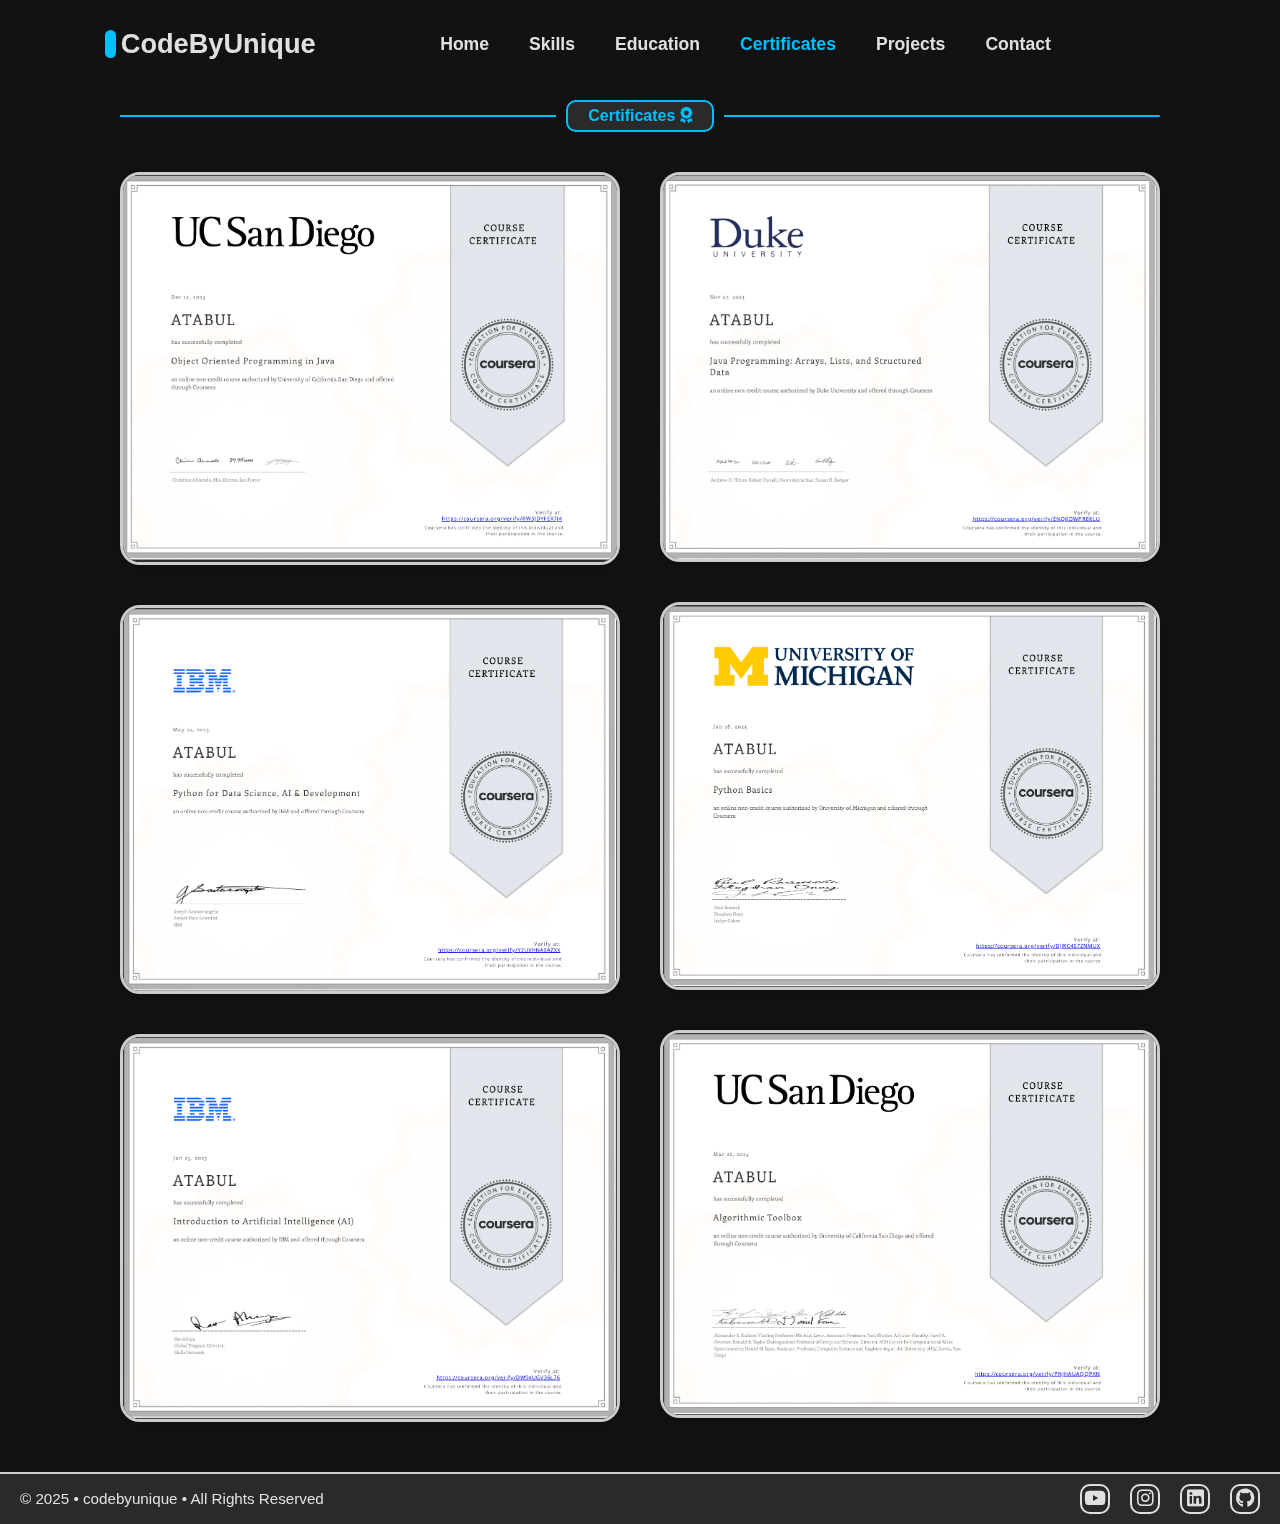
<file: src/pages/certificates.html>
<!DOCTYPE html>
<html>

<head>
    <meta charset="utf-8">
    <meta name="viewport" content="width=device-width, initial-scale=1">
    <title>Certificates</title>
    <link rel="stylesheet" type="text/css" href="../style/style.css">
    <link rel="icon" href="/assets/favicons/favicon.png" type="image/png" sizes="32x32">

    <link rel="stylesheet" href="https://cdnjs.cloudflare.com/ajax/libs/font-awesome/6.2.0/css/all.min.css">
    <link rel="stylesheet" href="https://unpkg.com/boxicons@latest/css/boxicons.min.css">
</head>

<body>

    <header class="header" id="header">
        <a href="../../index.html" class="logo"><span class="main-icon"></span><span>CodeByUnique</span></a>

        <div class="navbar">
            <a href="/index.html">Home</a>
            <a href="./skills.html">Skills</a>
            <a href="./education.html">Education</a>
            <a href="./certificates.html" class="active">Certificates</a>
            <a href="./projects.html">Projects</a>
            <a href="./contact.html">Contact</a>
        </div>

        <div class="main">
            <div class="main-items menu-icon-container" id="menu-icon-js">
                <div class="bx bx-menu" id="menu-icon"></div>
            </div>
        </div>
    </header>

    <div class="page">
    <main class="certificates-main">
        <div class="certificates-section">

            <div class="column programming-certificates">
                <div class="header">
                    <div class="header-line"></div>
                    <div class="text">Certificates <i class="fa-solid fa-award"></i></div>
                    <div class="header-line right"></div>
                </div>
                <div class="images">
                    <div class="first image-column">
                        <img src="/assets/certificates/Object Oriented Programming in Java.png" alt="Java Certificate" >
                        <img src="/assets/certificates/Python for Data Science, AI & Development.png" alt="Python">
                        <img src="/assets/certificates/Introduction to Artificial Intelligence (AI).png" alt="AI">
                    </div>
                    <div class="second image-column">
                        <img src="/assets/certificates/Java Programming- Arrays, Lists, and Structured.png" alt="Java Certificate">
                        <img src="/assets/certificates/Python Basics.png" alt="Python">
                        <img src="/assets/certificates/Algorithmic Toolbox.png" alt="Toolbox">
                    </div>
                </div>
            </div>
        </div>
    </main>

    <footer class="footer">
        <div class="left">
            &copy; 2025 • codebyunique • All Rights Reserved
        </div>
    <div class="right">
      <div class="social"><a href="https://www.youtube.com/@CodeByUnique" target="_blank"><i class="fa-brands fa-youtube"></i></a></div>
      <div class="social"><a href="https://www.instagram.com/codebyunique/" target="_blank"><i class="fa-brands fa-instagram"></i></a></div>
      <div class="social"><a href="https://www.linkedin.com/in/07atabul/" target="_blank"><i class="fa-brands fa-linkedin"></i></a></div>
      <div class="social"><a href="https://github.com/codebyunique" target="_blank"><i class="fa-brands fa-github"></i></a></div>
    </div>
    </footer>
    </div>

    <div class="nav-touch-close" id="nav-tc-js"></div>

    <script type="text/javascript" src="../script/script.js"></script>

</body>

</html>
</file>
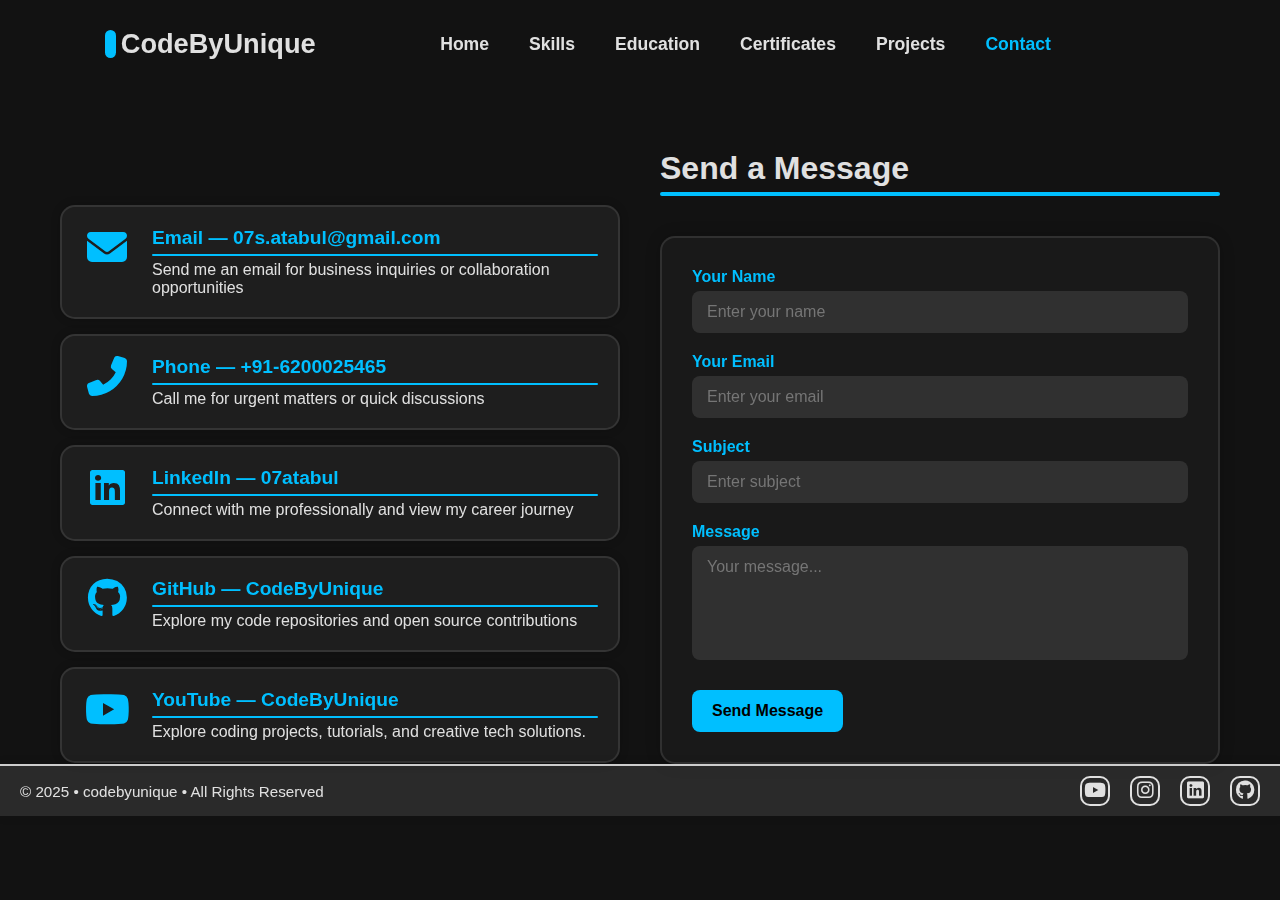
<file: src/pages/contact.html>
<!DOCTYPE html>
<html lang="en">

<head>
  <meta charset="utf-8" />
  <meta name="viewport" content="width=device-width, initial-scale=1" />
  <title>Contact</title>
  <link rel="stylesheet" href="../style/style.css" />
  <link rel="icon" href="/assets/favicons/favicon.png" type="image/png" sizes="32x32" />
  <link rel="stylesheet" href="https://cdnjs.cloudflare.com/ajax/libs/font-awesome/6.2.0/css/all.min.css" />
  <link rel="stylesheet" href="https://unpkg.com/boxicons@latest/css/boxicons.min.css" />
</head>

<body>

  <!-- Header -->
  <header class="header" id="header">
    <a href="../../index.html" class="logo"><span class="main-icon"></span><span>CodeByUnique</span></a>

    <div class="navbar">
      <a href="/index.html">Home</a>
      <a href="./skills.html">Skills</a>
      <a href="./education.html">Education</a>
      <a href="./certificates.html">Certificates</a>
      <a href="./projects.html">Projects</a>
      <a href="./contact.html" class="active">Contact</a>
    </div>

    <div class="main">
      <div class="main-items menu-icon-container" id="menu-icon-js">
        <div class="bx bx-menu" id="menu-icon"></div>
      </div>
    </div>
  </header>

  <!-- Contact Main -->
<main class="contact-main">
  <div class="contact-container">

    <!-- Left Section: Contact Info (No Header) -->
    <div class="contact-section">
      <div class="section">
        <!-- Email -->
        <div class="block">
          <div class="icon">
            <i class="fas fa-envelope fa-3x"></i>
          </div>
          <div class="content">
            <div class="content-row">
              <div class="name">Email — 07s.atabul@gmail.com</div>
              <div class="line"></div>
            </div>
            <div class="text">
              Send me an email for business inquiries or collaboration opportunities
            </div>
          </div>
        </div>

        <!-- Phone -->
        <div class="block">
          <div class="icon">
            <i class="fas fa-phone-alt fa-3x"></i>
          </div>
          <div class="content">
            <div class="content-row">
              <div class="name">Phone — +91-6200025465</div>
              <div class="line"></div>
            </div>
            <div class="text">
              Call me for urgent matters or quick discussions
            </div>
          </div>
        </div>

        <!-- LinkedIn -->
        <div class="block">
          <div class="icon">
            <a href="https://www.linkedin.com/in/07atabul" target="_blank">
              <i class="fab fa-linkedin fa-3x"></i>
            </a>
          </div>
          <div class="content">
            <div class="content-row">
              <a href="https://www.linkedin.com/in/07atabul" target="_blank" class="name">LinkedIn — 07atabul</a>
              <div class="line"></div>
            </div>
            <div class="text">
              Connect with me professionally and view my career journey
            </div>
          </div>
        </div>

        <!-- GitHub -->
        <div class="block">
          <div class="icon">
            <a href="https://github.com/codebyunique" target="_blank">
              <i class="fab fa-github fa-3x"></i>
            </a>
          </div>
          <div class="content">
            <div class="content-row">
              <a href="https://github.com/codebyunique" target="_blank" class="name">GitHub — CodeByUnique</a>
              <div class="line"></div>
            </div>
            <div class="text">
              Explore my code repositories and open source contributions
            </div>
          </div>
        </div>
                <!-- YouTube -->
        <div class="block">
          <div class="icon">
            <a href="https://www.youtube.com/@CodeByUnique" target="_blank">
              <i class="fab fa-youtube fa-3x"></i>
            </a>
          </div>
          <div class="content">
            <div class="content-row">
              <a href="https://www.youtube.com/@CodeByUnique" target="_blank" class="name">YouTube — CodeByUnique</a>
              <div class="line"></div>
            </div>
            <div class="text">
              Explore coding projects, tutorials, and creative tech solutions.
            </div>
          </div>
          </div>
      </div>
    </div>

   <!-- Contact Section -->
<div class="contact-sections">
  <div class="contact-header">
    <div class="header-text">Send a Message</div>
    <div class="header-line"></div>
  </div>

  <div class="contact-form-wrapper">
<form id="contact-form" action="https://formspree.io/f/xanbweeb" method="POST" class="contact-form">
      <div class="input-box">
        <label for="name">Your Name</label>
        <input type="text" name="name" id="name" required placeholder="Enter your name" autocomplete="name" />
      </div>
      <div class="input-box">
        <label for="email">Your Email</label>
        <input type="email" name="email" id="email" required placeholder="Enter your email" autocomplete="email" />
      </div>
      <div class="input-box">
        <label for="subject">Subject</label>
        <input type="text" name="subject" id="subject" placeholder="Enter subject" autocomplete="off" />
      </div>
      <div class="input-box">
        <label for="message">Message</label>
        <textarea name="message" id="message" rows="5" required placeholder="Your message..." autocomplete="off"></textarea>
      </div>
      <div class="error">Please fill all required fields correctly.</div>
      <div class="email-error">Please enter a valid email address.</div>
      <button type="submit" class="send-button contact-button">
        <span class="submit-text">Send Message</span>
        <span class="contact-load" style="display:none;">Sending...</span>
      </button>
    </form>
  </div>

  <!-- ✅ Success Message Section (Initially Hidden) -->
  <div class="contact-submit-after hide">
    <div class="submit-success-message">
      <p>Thank you for contacting us! We will get back to you soon.</p>
      <button class="csa-ok">OK</button>
    </div>
  </div>
</div>


  </div> <!-- End contact-container -->
</main>


  <!-- Footer -->
  <footer class="footer">
    <div class="left">
      &copy; 2025 • codebyunique • All Rights Reserved
    </div>
    <div class="right">
      <div class="social"><a href="https://www.youtube.com/@CodeByUnique" target="_blank"><i class="fa-brands fa-youtube"></i></a></div>
      <div class="social"><a href="https://www.instagram.com/codebyunique/" target="_blank"><i class="fa-brands fa-instagram"></i></a></div>
      <div class="social"><a href="https://www.linkedin.com/in/07atabul/" target="_blank"><i class="fa-brands fa-linkedin"></i></a></div>
      <div class="social"><a href="https://github.com/codebyunique" target="_blank"><i class="fa-brands fa-github"></i></a></div>
    </div>
  </footer>

  <div class="nav-touch-close" id="nav-tc-js"></div>
  <script src="../script/script.js"></script>

</body>

</html>
</file>
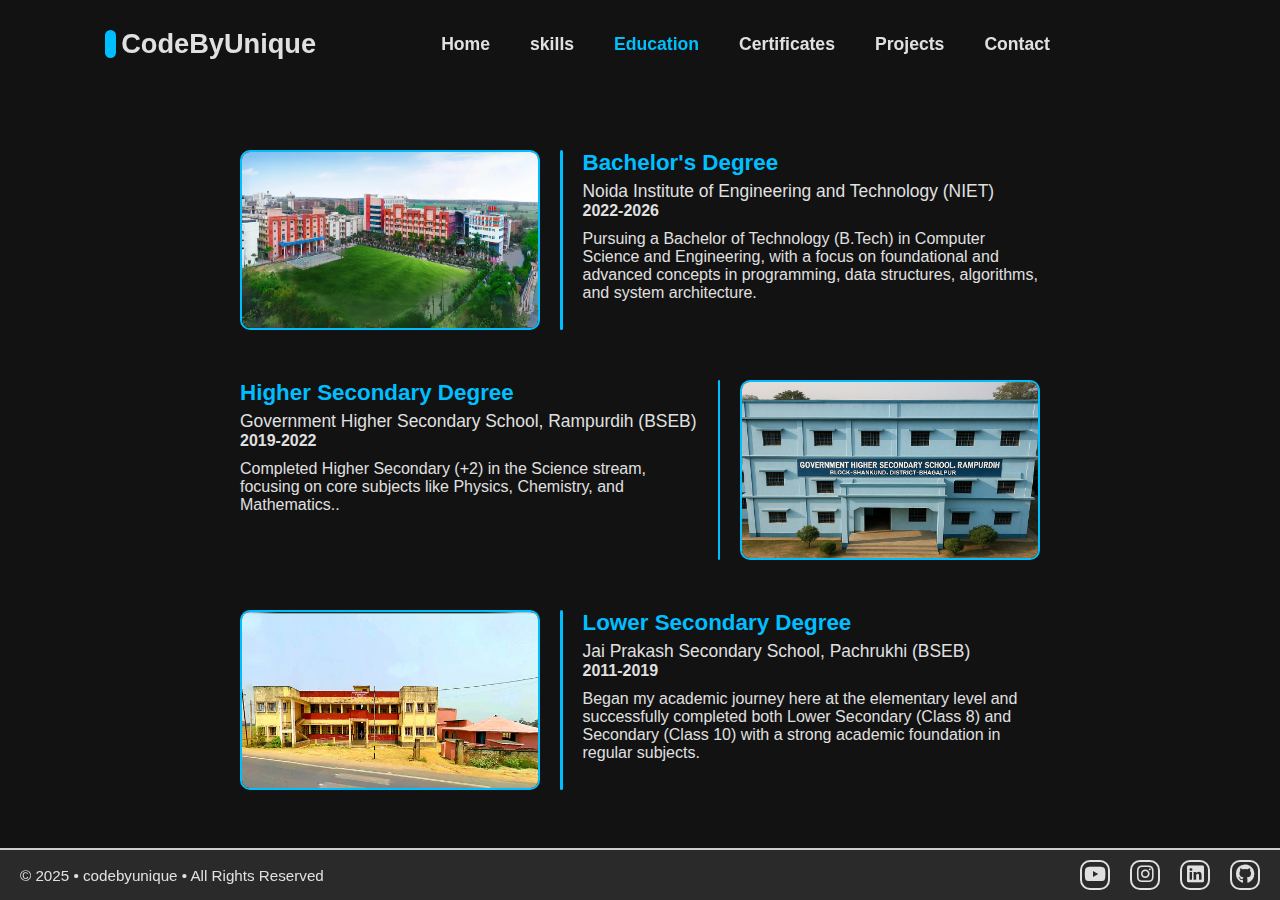
<file: src/pages/education.html>
<!DOCTYPE html>
<html>

<head>
    <meta charset="utf-8">
    <meta name="viewport" content="width=device-width, initial-scale=1">
    <title>Education</title>
    <link rel="stylesheet" type="text/css" href="../style/style.css">
    <link rel="icon" href="/assets/favicons/favicon.png" type="image/png" sizes="32x32">

    <link rel="stylesheet" href="https://cdnjs.cloudflare.com/ajax/libs/font-awesome/6.2.0/css/all.min.css">
    <link rel="stylesheet" href="https://unpkg.com/boxicons@latest/css/boxicons.min.css">

</head>

<body>
    <header class="header" id="header">
        <a href="../../index.html" class="logo"><span class="main-icon"></span><span>CodeByUnique</span></a>

        <div class="navbar">
            <a href="/index.html">Home</a>
            <a href="./skills.html">skills</a>
            <a href="./education.html" class="active">Education</a>
            <a href="./certificates.html">Certificates</a>
            <a href="./projects.html">Projects</a>
            <a href="./contact.html">Contact</a>
        </div>

        <div class="main">
            <div class="main-items menu-icon-container" id="menu-icon-js">
                <div class="bx bx-menu" id="menu-icon"></div>
            </div>
        </div>
    </header>


    <div class="page">
        <main class="education-main">
            <div class="education-section">
                <div class="study first">
                    <div class="image">
                        <img src="/assets/education/three.jpg" alt="">
                    </div>
                    <div class="line"></div>
                    <div class="texts">
                        <div class="header">Bachelor's Degree</div>
                        <div class="name">Noida Institute of Engineering and Technology (NIET)</div>
                        <div class="year">2022-2026</div>
                        <div class="text">Pursuing a Bachelor of Technology (B.Tech) in Computer Science and Engineering, with a focus on foundational and advanced concepts in programming, data structures, algorithms, and system architecture.</div>
                    </div>
                </div>
                <div class="study second">
                    <div class="image">
                        <img src="/assets/education/two.png" alt="">
                    </div>
                    <div class="line"></div>
                    <div class="texts">
                        <div class="header">Higher Secondary Degree</div>
                        <div class="name">Government Higher Secondary School, Rampurdih (BSEB)</div>
                        <div class="year">2019-2022</div>
                        <div class="text">Completed Higher Secondary (+2) in the Science stream, focusing on core subjects like Physics, Chemistry, and Mathematics.. </div>
                    </div>
                </div>
                <div class="study third">
                    <div class="image">
                        <img src="/assets/education/one.jpg" alt="">
                    </div>
                    <div class="line"></div>
                    <div class="texts">
                        <div class="header">Lower Secondary Degree</div>
                        <div class="name">Jai Prakash Secondary School, Pachrukhi (BSEB)</div>
                        <div class="year">2011-2019</div>
                        <div class="text">Began my academic journey here at the elementary level and successfully completed both Lower Secondary (Class 8) and Secondary (Class 10) with a strong academic foundation in regular subjects.</div>
                    </div>
                </div>
            </div>
        </main>
        <footer class="footer">
            <div class="left">
            &copy; 2025 • codebyunique • All Rights Reserved
            </div>
    <div class="right">
      <div class="social"><a href="https://www.youtube.com/@CodeByUnique" target="_blank"><i class="fa-brands fa-youtube"></i></a></div>
      <div class="social"><a href="https://www.instagram.com/codebyunique/" target="_blank"><i class="fa-brands fa-instagram"></i></a></div>
      <div class="social"><a href="https://www.linkedin.com/in/07atabul/" target="_blank"><i class="fa-brands fa-linkedin"></i></a></div>
      <div class="social"><a href="https://github.com/codebyunique" target="_blank"><i class="fa-brands fa-github"></i></a></div>
    </div>
        </footer>
    </div>





    <div class="nav-touch-close" id="nav-tc-js"></div>

    <script type="text/javascript" src="../script/script.js"></script>

</body>

</html>
</file>
<file: src/style/style.css>
@import url('https://fonts.googleapis.com/css2?family=Poppins:wght@300;400;500;600;700&display=swap');

* {
	padding: 0;
	margin: 0;
	box-sizing: border-box;
	font-family: 'inter', sans-serif;
	text-decoration: none;
	list-style: none;
}

:root {
  --bg-color: #121212;         /* Classic dark background */
  --text-color: #e0e0e0;       /* Soft white text */
  --main-color: #00bfff;       /* Soft sky blue for highlights */

}

body {
	min-height: 100vh;
	background: var(--bg-color);
	color: var(--text-color);
}

/* Header Section */
header {
	position: fixed;
	width: 100%;
	top: 0;
	right: 0;
	z-index: 117;
	display: flex;
	align-items: center;
	justify-content: space-evenly;
	background: transparent;
	padding: 28px 0px;
	transition: all 0.5s ease;
}
header.scrolled {
	backdrop-filter: blur(4px);
}

.logo {
	display: flex;
	align-items: center;
}
.logo .main-icon {
	width: 0.7rem;
	height: 1.7rem;
	margin-right: 5px;
	background-color: var(--main-color);
	border-radius: 50px;
}
.logo span {
	color: var(--text-color);
	font-size: 1.7rem;
	font-weight: 600;
}

.navbar {
	display: flex;
}
.navbar a {
	position: relative;
	color: var(--text-color);
	font-size: 1.1rem;
	font-weight: 600;
	padding: 5px 0;
	margin: 0 20px;
	display: flex;
	justify-content: center;
	transition: all 0.3s ease;
}
.navbar a::before {
	content: "";
	position: absolute;
	top: 0;
	width: 0px;
	height: 2px;
	border-radius: 10px;
	background-color: var(--text-color);
	transition: all 0.3s ease;
	opacity: 0;
}
.navbar a:hover::before {
	width: 100%;
	opacity: 1;
}
.navbar a:hover {
	color: var(--main-color);
	transform: scale(1.1);
	text-shadow: 0 0 5px var(--main-color);
}
.header .navbar a.active,
.header .main a.active {
	color: var(--main-color);
}

/* Header Right Side */
.header .main {
	display: flex;
	align-items: center;
}
.header .main a {
	width: 132px;
	color: var(--text-color);
	font-size: 1.1rem;
	font-weight: 600;
	transition: all 0.5s ease;
}
.main a:hover {
	color: var(--main-color);
}

.user {
	display: flex;
	align-items: center;
}
.user i {
	color: var(--main-color);
	font-size: 28px;
	margin-right: 7px;
}

#menu-icon {
	font-size: 35px;
	color: var(--text-color);
	cursor: pointer;
	z-index: 114;
	display: none;
}

.about {
	/* position: relative;
	top: 150px; */
	width: 100%;
	padding-top: 150px;
	/* margin-top: 150px; */
	/* height: 100vh; */
	min-width: 250px;
	display: flex;
	justify-content: center;
	align-items: center;
}

.about-content {
	max-width: 1100px;
	padding: 0px 20px;
	display: flex;
	justify-content: center;
	align-items: center;
	flex-direction: row;
}

.column.left {
	text-align: left;
	/* padding-left: 20px; */
	max-width: 70%;
}

.column.right {
	order: 1;
	width: fit-content;
	display: flex;
	align-items: center;
	justify-content: left;
}


.column.right img {
	max-width: 250px;
	margin-left: 50px;
	border-radius: 20px 100px 20px 20px;
	box-shadow: 0 0 10px rgba(0, 0, 0, 0.2);

}

.about .text {
	font-size: 2rem;
	font-weight: bold;
	color: var(--text-color);
}

.about .iAm {
	color: #ffffff;
	text-shadow: 0 0 15px rgb(0 130 255);
}


.about p {
	font-size: 1.2rem;
	font-weight: 500;
	margin-top: 20px;
	color: #eee6e6;
}
a.DSA-link {
	color: #00ffff;
	text-decoration: none;
	font-weight: 600;
	transition: color 0.3s ease;
}

a.DSA-link:hover {
	color: #00bcd4;
	text-decoration: underline;
}

.about .buttons {
	margin-top: 20px;
	display: flex;
	column-gap: 20px;
}

.about .buttons a {
	display: inline-block;
	padding: 10px 20px;
	background-color: var(--main-color);
	color: #000;
	text-decoration: none;
	border-radius: 5px;
	font-size: 1rem;
	font-weight: 500;
	transition: 0.3s;
	box-shadow: 0 4px 6px rgba(0, 188, 212, 0.3);
}

.about .buttons a:not(.cm-button):hover {
	background-color: #0288d1;
	color: white;
	transform: scale(1.05);
}

.about .cm-button {
	color: var(--text-color);
	background-color: transparent;
	outline: 2px solid var(--main-color);
}

.about .cm-button:hover {
	color: #00bcd4;
	background-color: rgba(0, 188, 212, 0.1);
	box-shadow: 0 0 15px rgba(0, 188, 212, 0.3);
	transform: scale(1.05);
}


@media (max-width: 1200px) {
	header {
		padding: 14px 2%;
		transition: .2s;
		justify-content: space-between;
	}

	.navbar a {
		padding: 5px 0;
		margin: 0px 20px;
	}
}

@media (max-width: 850px) {
	/* .about {
		display: inline;
	} */

	.about-content {
		/* position: relative; */
		display: block;
		padding: 0px;
		/* top: 100px; */
		max-width: 100%;
		height: 100%;
	}

	.about-content .column.left {
		max-width: 100%;
		margin-left: 20px;
		margin-right: 20px;
		padding: 0px;
		text-align: center;
	}


	.about-content .column.left .text {
		margin-top: 20px;
		font-size: 1.8rem;
	}

	.about-content .column.left p {
		margin: 0px;
		font-size: 1.1rem;
		margin-top: 10px;
	}

	.about .about-content .buttons {
		display: block;
		margin: 0px;
	}

	.about-content .column.left a {
		margin: 0px;
		margin-top: 20px;
		margin-right: 10px;
		margin-left: 10px;

	}

	.about-content .column.right {
		width: 100%;
		display: flex;
		justify-content: center;
		align-items: center;
	}

	.about-content .column.right img {
		margin: 0px;
	}
}

@media (max-width: 1100px) {
	.main .main-items {
		margin-right: 12px;
	}

	.main .menu-icon-container {
		position: relative;
		margin-right: 5px;
		width: 30px;
		height: 30px;
		border-radius: 5px;
		/* background: grey; */
		border: 2px solid #ccc;
		box-shadow: 0 0 10px rgba(0, 0, 0, 0.1);
		background: rgba(255, 255, 255, 0.1);
		backdrop-filter: blur(4px);
		cursor: pointer;
		display: flex;
		justify-content: center;
		align-items: center;
		z-index: 113;
	}

	.header .main a {
		width: 132.6px;
	}

	#menu-icon {
		display: block;
	}

	.navbar {
		position: absolute;
		top: 100%;
		right: -100%;
		width: auto;
		height: auto;
		/* background: grey; */
		border: 2px solid #ccc;
		box-shadow: 0 0 10px rgba(0, 0, 0, 0.1);
		background: rgba(255, 255, 255, 0.1);
		backdrop-filter: blur(4px);
		display: flex;
		flex-direction: column;
		justify-content: flex-start;
		align-items: center;
		border-radius: 10px;
		transition: all .50s ease;
	}

	.navbar a {
		display: block;
		margin: 12px 0;
		padding: 0px 25px;
		transition: all .50s ease;
	}

	.navbar a:before,
	.navbar a:after {
		display: none;
	}

	.navbar a:hover {
		color: var(--text-color);
		transform: translateY(5px);
	}

	/* .navbar a.active {
		color: var(--text-color);
	} */

	.navbar.open {
		right: 2%;
	}

}

.skills-main {
	width: 100%;
	/* height: fit-content; */
	padding-top: 95px;
	display: flex;
	justify-content: center;
	align-items: center;
}

.skills-main .skills-section {
	width: 1000px;
	/* margin-bottom: -40px; */
}

.skills-main .skills-section .header {
	display: flex;
	flex-direction: column;
	justify-content: center;
	align-items: center;
	margin-bottom: 40px;
}

.skills-main .skills-section .header .text {
	font-size: 1.5rem;
	font-weight: 600;
}

.skills-main .skills-section .header .border-line {
	width: 140px;
	height: 4px;
	border-radius: 100px;
	background-color: var(--main-color);
}

.skills-main .skills-section .skills {
	display: flex;
	flex-direction: row;
	justify-content: space-around;
	flex-wrap: wrap;
	row-gap: 50px;
}
.technical-skills,.professional-skills{
	height: fit-content !important;
}

.skills-main .skills-section .skills .skills-group-row {
	/* width: 40%; */
	width: 400px;
	/* min-width: 300px; */
	border: 2px solid #ccc;
	border-radius: 10px;
	margin-left: 20px;
	margin-right: 20px;
	padding: 20px 10px 10px 10px;
	box-shadow: 0 0 10px rgba(0, 0, 0, 0.1);
	background: rgba(255, 255, 255, 0.1);
	backdrop-filter: blur(4px);
}

@media (max-width: 700px) {
	.skills-main .skills-section .skills .skills-group-row {
		width: 85%;
		min-width: 250px;
	}
}

.skills-main .skills-section .skills .skills-group-row .skills-group-header {
	width: fit-content;
	font-size: 1.35rem;
	font-weight: 600;
	color: var(--text-color);
	/* margin-top: 20px; */
	margin-left: auto;
	margin-right: auto;
}

.skills-main .skills-section .skills-group-row .border-line {
	width: 100%;
	height: 4px;
	border-radius: 100px;
	background-color: var(--main-color);
	margin-top: 5px;
	margin-bottom: 25px;
}

.skills-main .skills-section .skills-group-row .skill {
	/* width: 100%; */
	/* height: 100px; */
	margin-bottom: 25px;
	display: flex;
	flex-direction: row;
}

.skills-main .skills-section .skills-group-row .skill-block {
	width: 100%;
	padding-left: 10px;
}

.skills-main .skills-section .skills-group-row .icon {
	display: flex;
	justify-content: center;
	align-items: center;
}

.skills-main .skills-section .skills-group-row .icon-img {
	width: 55px;
	aspect-ratio: 1;
	display: flex;
	justify-content: center;
	align-items: center;
	font-size: 30px;
	color: var(--text-color);
	border: 3px solid var(--main-color);
	border-radius: 25%;
}

.skills-main .skills-section .skills-group-row .progress-block {
	width: fit-content;
	height: fit-content;
	padding: 0px 5px;
	border-radius: 50px;
	margin-top: 5px;
	margin-left: 50%;
	transform: translate(-20px, 0px);
	background-color: #ff00008a;
	color: white;
	font-size: 0.8em;
}

.skills-main .skills-section .skills-group-row .progress-bar {
	width: 100%;
	height: 7px;
	margin-top: 5px;
	background: gray;
	border-radius: 20px;
}

.skills-main .skills-section .skills-group-row .progress-per {
	width: 50%;
	height: 7px;
	border-radius: 20px;
	background-color: #922b2b;
}

.skills-main .skills-section .skills-group-row .block-header {
	color: var(--text-color);
	/* font-size: 1.05rem; */
	font-weight: 600;
}

.skills-main .skills-section .skills-group-row .block-section {
	font-size: 0.85rem;
	font-weight: 600;
}

.skills-main .skills-section .skills-group-row .html .progress-block {
	margin-left: 70%;
}

.skills-main .skills-section .skills-group-row .html .progress-per {
	width: 70%;
}

.skills-main .skills-section .skills-group-row .css .progress-block {
	margin-left: 60%;
}

.skills-main .skills-section .skills-group-row .css .progress-per {
	width: 60%;
}

.skills-main .skills-section .skills-group-row .js .progress-block {
	margin-left: 50%;
}

.skills-main .skills-section .skills-group-row .js .progress-per {
	width: 50%;
}

.skills-main .skills-section .skills-group-row .python .progress-block {
	margin-left: 55%;
}

.skills-main .skills-section .skills-group-row .python .progress-per {
	width: 55%;
}

.skills-main .skills-section .skills-group-row .communication .progress-block {
	margin-left: 85%;
}

.skills-main .skills-section .skills-group-row .communication .progress-per {
	width: 85%;
}

.skills-main .skills-section .skills-group-row .team-work .progress-block {
	margin-left: 70%;
}

.skills-main .skills-section .skills-group-row .team-work .progress-per {
	width: 70%;
}

.skills-main .skills-section .skills-group-row .management .progress-block {
	margin-left: 65%;
}

.skills-main .skills-section .skills-group-row .management .progress-per {
	width: 65%;
}

.skills-main .skills-section .skills-group-row .creativity .progress-block {
	margin-left: 80%;
}

.skills-main .skills-section .skills-group-row .creativity .progress-per {
	width: 80%;
}

.education-main {
	padding-top: 150px;
	width: 100%;
	display: flex;
	justify-content: center;
	flex-direction: row;
	/* align-items: center; */
}

.education-main .education-section {
	/* position: relative; */
	/* top: 150px; */
	width: fit-content;
	min-width: 770px;
	max-width: 800px;
	display: flex;
	flex-direction: column;
	align-items: center;
	row-gap: 50px;
	/* margin-left: auto;
	margin-right: auto; */
	box-sizing: content-box;
	padding-left: 20px;
	padding-right: 20px;
}

.education-main .education-section .study {
	/* height: 190px; */
	display: flex;
	flex-direction: row;
	/* margin-bottom: 50px; */
	/* justify-content: space-between; */
}

.education-main .education-section .study .image {
	display: flex;
	justify-content: center;
}

.education-main .education-section .study .image img {
	width: 300px;
	/* height: 180px; */
	aspect-ratio: 300/180;
	/* min-width: 200px; */
	border-radius: 10px;
	border: 2px solid var(--main-color);
}

.education-main .education-section .study .line {
	min-width: 2.5px;
	height: 180px;
	margin-top: auto;
	margin-bottom: auto;
	border-radius: 10px;
	margin-left: 20px;
	margin-right: 20px;
	background-color: var(--main-color);
}

.education-main .education-section .study.second .image {
	order: 2;
}

.education-main .education-section .study.second .line {
	order: 1;
}

.education-main .education-section .study.second .texts {
	order: 0;
}

@media (max-width: 850px) {
	.education-main .education-section .study {
		flex-direction: column;
		border: 2px solid #ccc;
		border-radius: 20px;
		padding: 10px;
		box-shadow: 0 0 10px rgba(0, 0, 0, 0.1);
		background: rgba(255, 255, 255, 0.1);
		backdrop-filter: blur(4px);
	}

	.education-main .education-section {
		min-width: 250px;
		width: 85%;
	}

	.education-main .education-section .study .image img {
		width: 85%;
		min-width: 250px;
	}

	.education-main .education-section .study .line {
		width: 100%;
		height: 4px;
		margin: 0px;
		margin-top: 20px;
		margin-bottom: 5px;
	}

	.education-main .education-section .study .texts {
		display: flex;
		flex-direction: column;
		justify-content: center;
		align-items: center;
	}

	.education-main .education-section .study.second .image {
		order: 2;
	}

	.education-main .education-section .study.second .line {
		order: 3;
	}

	.education-main .education-section .study.second .texts {
		order: 4;
	}

	.education-main .education-section .study .texts .header {
		text-align: center;
	}

	.education-main .education-section .study .texts .name {
		text-align: center;
	}

	.education-main .education-section .study .texts .year {
		text-align: center;
	}

	.education-main .education-section .study .texts .text {
		text-align: center;
	}
}

.education-main .education-section .study .texts .header {
	font-size: 1.4rem;
	font-weight: 600;
	color: var(--main-color);
}

.education-main .education-section .study .texts .name {
	font-size: 1.09rem;
	font-weight: 500;
	color: var(--text-color);
	margin-top: 5px;
}

.education-main .education-section .study .texts .year {
	font-weight: 600;
	color: var(--text-color);
}

.education-main .education-section .study .texts .text {
	font-weight: 500;
	color: var(--text-color);
	/* text-align: justify; */
	margin-top: 10px;
}

.certificates-main {
	margin-top: 100px;
	display: flex;
	justify-content: center;
	padding: 0 20px;
}

.certificates-main .certificates-section .column {
	display: flex;
	flex-direction: column;
	width: 100%;
	max-width: 1200px;
	align-items: center;
}

.certificates-main .certificates-section .column .header {
	width: 100%;
	font-size: 2rem;
	font-weight: 600;
	display: flex;
	align-items: center;
	justify-content: center;
	gap: 10px;
	margin-bottom: 40px;
}

.certificates-main .certificates-section .column .header .text {
	color: var(--main-color);
	border: 2px solid var(--main-color);
	border-radius: 10px;
	padding: 5px 20px;
	box-shadow: 0 0 10px rgba(0, 0, 0, 0.1);
	background: rgba(255, 255, 255, 0.1);
	backdrop-filter: blur(4px);
}

.certificates-main .certificates-section .column .header .header-line {
	flex: 1;
	height: 2px;
	background-color: var(--main-color);
}

.certificates-main .certificates-section .column .header .header-line.right {
	border-radius: 0px 20px 20px 0px;
}

.certificates-main .certificates-section .column .images {
	display: flex;
	justify-content: center;
	flex-wrap: wrap;
	gap: 40px;
	width: 100%;
}

.certificates-main .certificates-section .column .images .image-column {
	display: flex;
	flex-direction: column;
	gap: 40px;
	align-items: center;
}

.certificates-main .certificates-section .column img {
	width: 100%;
	max-width: 500px; /* 📢 Bigger Image */
	border: 3px solid #ccc;
	border-radius: 20px;
	box-shadow: 0 4px 15px rgba(0, 0, 0, 0.15);
	transition: transform 0.3s ease, box-shadow 0.3s ease;
}

.certificates-main .certificates-section .column img:hover {
	transform: scale(1.05);
	box-shadow: 0 8px 25px rgba(0, 0, 0, 0.25);
}

/* 📱 Responsive */
@media (max-width: 768px) {
	.certificates-main .certificates-section .column .images {
		flex-direction: column;
		align-items: center;
	}

	.certificates-main .certificates-section .column img {
		width: 90%;
		max-width: 100%;
	}
}

.projects-main {
	width: 100%;
	padding-top: 67px;
	display: flex;
	justify-content: center;
	align-items: center;
}

.projects-main .projects-section {
	max-width: 1000px;
	padding: 0px 20px;
}

.projects-main .projects-section .projects-header {
	width: fit-content;
	margin-left: auto;
	margin-right: auto;
}

.projects-main .projects-section .projects-header .text {
	font-size: 1.4rem;
	font-weight: 600;
	padding: 5px 10px;
	margin-left: 10px;
	margin-right: 10px;
	border: 2px solid var(--main-color);
	border-bottom: 0px;
	border-radius: 10px 10px 0px 0px;
	box-shadow: 0 0 10px rgba(0, 0, 0, 0.1);
	background: rgba(255, 255, 255, 0.1);
	backdrop-filter: blur(4px);
}

.projects-main .projects-section .header-line {
	width: 100%;
	height: 4px;
	background-color: var(--main-color);
	border-radius: 20px;
}

.projects-main .projects-section .professional-summary .texts {
	margin-top: 20px;
	font-size: 1.05rem;
	font-weight: 500;
	text-align: justify;
}

.projects-main .projects-section .projects-works {
	margin-top: 50px;
}

.projects-main .projects-section .projects-works .works {
	margin-top: 25px;
	display: flex;
	justify-content: space-evenly;
	flex-direction: row;
	flex-wrap: wrap;
	row-gap: 40px;
	column-gap: 20px;
}

.projects-main .projects-section .projects-works .works-row {
	width: 100%;
	max-width: 467px;
	min-width: 250px;
	box-sizing: content-box;
	display: flex;
	flex-direction: column;
	align-items: center;
}

.projects-main .projects-section .projects-works .works-row .works-header {
	width: fit-content;
	display: flex;
	align-items: center;
	flex-direction: column;
}

.projects-main .projects-section .projects-works .works-row .header-line {
	width: 100%;
	height: 4px;
	border-radius: 20px;
	background-color: var(--main-color);
}

.projects-main .projects-section .projects-works .works-row .works-header .text {
	font-size: 1.2rem;
	font-weight: 600;
	margin-left: 10px;
	margin-right: 10px;
}

.projects-main .projects-section .projects-works .works-row .texts {
	margin-top: 20px;
	display: flex;
	flex-direction: column;
	row-gap: 10px;
}

.projects-main .projects-section .projects-works .works-row .text-row {
	min-height: 62.8px;
	font-size: 1.05rem;
	font-weight: 500;
	padding: 5px 10px;
	border: 2px solid #ccc;
	border-radius: 10px;
	box-shadow: 0 0 10px rgba(0, 0, 0, 0.1);
	background: rgba(255, 255, 255, 0.1);
	backdrop-filter: blur(4px);
	display: flex;
	align-items: center;
}

/* 👇 Project icon style */
.projects-main .projects-section .projects-works .works-row .text-row .tr-icon {
	margin-right: 10px;
	min-width: 16.8px;
	min-height: 16.8px;
	border-radius: 50%;
	background-color: var(--text-color);
}

/* 🔗 Project Link Styling */
.projects-main .projects-section .projects-works .works-row .text-row a {
	text-decoration: none;
	color: white;
	transition: color 0.3s ease;
	font-weight: 500;
}

/* 🎯 Hover effect for Project Link */
.projects-main .projects-section .projects-works .works-row .text-row a:hover {
	color: var(--main-color);
	text-decoration: underline;
	cursor: pointer;
}

.contact-main {
	width: 100%;
	padding-top: 150px;
}

.contact-container {
	display: flex;
	flex-wrap: wrap;
	justify-content: space-between;
	align-items: flex-start;
	gap: 40px;
	max-width: 1200px;
	margin: 0 auto;
	padding: 0 20px;
}

.contact-section {
	flex: 1;
	min-width: 300px;
	max-width: 580px;
	padding: 0;
	/* margin: 0 auto;
	padding: 0 20px; */
	margin-top: 55px;
}

.contact-sections {
	flex: 1;
	min-width: 300px;
	max-width: 580px;
	padding: 0;
	/* margin: 0 auto;
	padding: 0 20px; */
}

.contact-header {
	display: flex;
	flex-direction: column;
	align-items: flex-start;
	margin-bottom: 40px;
}

.contact-header .header-text {
	font-size: 2rem;
	font-weight: 700;
	color: var(--text-color);
}

.contact-header .header-line {
	width: 100%;
	height: 4px;
	background-color: var(--main-color);
	border-radius: 20px;
	margin-top: 5px;
}

.section {
	display: flex;
	flex-direction: column;
	gap: 15px;
}

/* Contact block */
.block {
	display: flex;
	align-items: flex-start;
	gap: 20px;
	padding: 20px;
	border: 2px solid rgba(255, 255, 255, 0.1);
	border-radius: 15px;
	background: rgba(255, 255, 255, 0.05);
	backdrop-filter: blur(8px);
	box-shadow: 0 0 10px rgba(0, 0, 0, 0.2);
	transition: transform 0.3s ease;
}

.block:hover {
	transform: translateY(-4px);
}

.block .icon {
	min-width: 50px;
	color: var(--main-color);
	display: flex;
	align-items: center;
	justify-content: center;
}

.block .icon i {
	font-size: 2.5rem;
	color: var(--main-color);
}

.content {
	flex: 1;
}

.content-row .name {
	font-size: 1.2rem;
	font-weight: bold;
	color: var(--main-color);
}

.content-row .line {
	width: 100%;
	height: 2px;
	background-color: var(--main-color);
	margin: 5px 0;
	border-radius: 2px;
}

.text {
	font-size: 1rem;
	color: var(--text-color);
}

/* Responsive for mobile */
@media screen and (max-width: 768px) {
	.contact-container {
		flex-direction: column;
		gap: 50px;
	}

	.contact-section {
		padding: 0 10px;
	}

	.block {
		flex-direction: column;
		align-items: flex-start;
		padding: 15px;
		gap: 10px;
	}

	.block .icon {
		font-size: 2rem;
		margin-bottom: 5px;
	}

	.content-row .name {
		font-size: 1rem;
	}

	.text {
		font-size: 0.9rem;
	}
}

.contact-form-wrapper {
	flex: 1;
	min-width: 300px;
	display: flex;
	justify-content: center;
	align-items: flex-start;
	margin-top: 37px;
}

.contact-form {
	width: 100%;
	max-width: 700px;
	background: rgba(255, 255, 255, 0.03);
	backdrop-filter: blur(8px);
	border: 2px solid rgba(255, 255, 255, 0.1);
	padding: 30px;
	border-radius: 15px;
	box-shadow: 0 0 15px rgba(0, 0, 0, 0.2);
}

.contact-form .input-box {
	margin-bottom: 20px;
	display: flex;
	flex-direction: column;
}

.contact-form label {
	margin-bottom: 5px;
	font-size: 1rem;
	color: var(--main-color);
	font-weight: 600;
}

.contact-form input,
.contact-form textarea {
	padding: 12px 15px;
	border-radius: 8px;
	border: none;
	font-size: 1rem;
	background-color: rgba(255, 255, 255, 0.1);
	color: var(--text-color);
	resize: none;
	transition: border 0.3s ease;
}

.contact-form input:focus,
.contact-form textarea:focus {
	outline: 2px solid var(--main-color);
	background-color: rgba(255, 255, 255, 0.15);
}

.send-button {
	margin-top: 10px;
	padding: 12px 20px;
	background-color: var(--main-color);
	color: #000;
	font-weight: bold;
	font-size: 1rem;
	border: none;
	border-radius: 8px;
	cursor: pointer;
	transition: background 0.3s ease;
}

.send-button:hover {
	background-color: #4e54c8;
	color: #fff;
}

/* 📱 Responsive: */
@media screen and (max-width: 600px) {
	.contact-form {
		padding: 20px 15px;
	}

	.contact-form input,
	.contact-form textarea {
		font-size: 0.95rem;
	}
}

.hide { display: none; }
.show { display: block; }

.error, .email-error {
  color: red;
  font-size: 0.9rem;
  margin-top: 5px;
  display: none;
}

.error-show {
  display: block;
}


.page {
	height: 100vh;
	/* min-height: 100%; */
	display: flex;
	flex-direction: column;
	justify-content: space-between;
	row-gap: 50px;
}

.footer {
	width: 100%;
	/* min-height: 50px; */
	display: flex;
	align-items: center;
	justify-content: space-between;
	flex-direction: row;
	column-gap: 10px;
	padding: 10px 20px;
	border-top: 2px solid #ccc;
	background-color: var(--main-color);
	box-shadow: 0 0 10px rgba(0, 0, 0, 0.1);
	background: rgba(255, 255, 255, 0.1);
	backdrop-filter: blur(4px);
}

.footer .left {
	font-size: 0.95rem;
	font-weight: 500;
	text-align: center;
}

.footer .right {
	display: flex;
	flex-direction: row;
	column-gap: 20px;
}

.footer .right .social {
	width: 30px;
	height: 30px;
	border: 2px solid var(--text-color);
	border-radius: 10px;
	font-size: 1.2rem;
	transition: 0.3s;
}

.footer .right .social a {
	color: var(--text-color);
	transition: 0.3s;
	width: 100%;
	height: 100%;
	display: flex;
	justify-content: center;
	align-items: center;
	border-radius: 10px;
}

.footer .right .social:hover {
	color: var(--main-color);
	border: 2px solid var(--main-color);
}

.footer .right .social:hover a {
	color: var(--main-color);
}

@media (max-width: 700px) {
	.footer {
		flex-direction: column;
		row-gap: 10px;
	}
}
</file>
